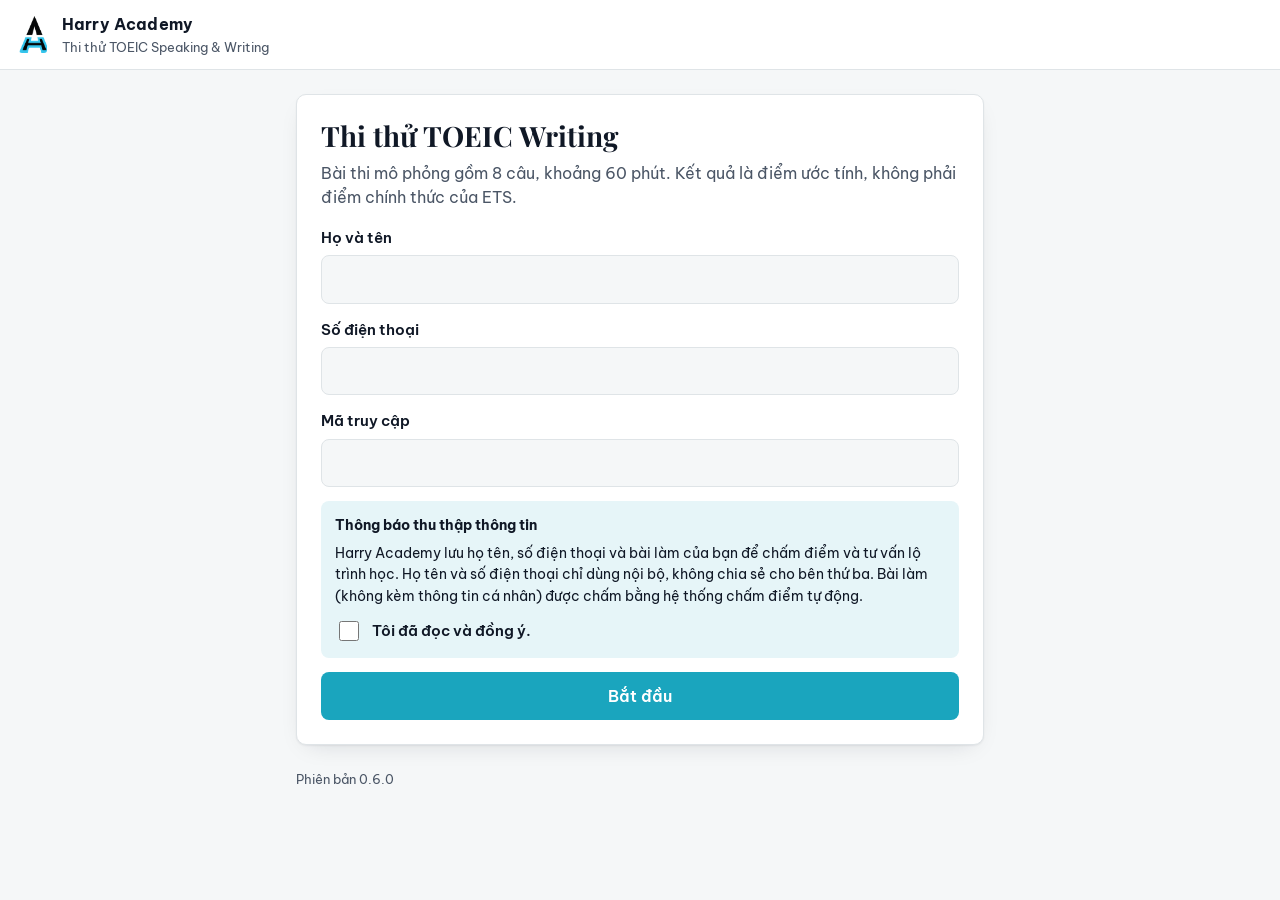
<file: docs/index.html>
<!doctype html>
<html lang="vi">
<head>
  <meta charset="utf-8">
  <meta name="viewport" content="width=device-width, initial-scale=1">
  <title>Harry Academy — Thi thử TOEIC Speaking &amp; Writing</title>
  <meta name="robots" content="noindex">
  <link rel="icon" href="img/logo.png">
  <link rel="preconnect" href="https://fonts.googleapis.com">
  <link rel="preconnect" href="https://fonts.gstatic.com" crossorigin>
  <link href="https://fonts.googleapis.com/css2?family=Playfair+Display:wght@700&family=Be+Vietnam+Pro:wght@400;500;600;700&display=swap" rel="stylesheet">
  <link rel="stylesheet" href="css/app.css?v=0.6.0">
</head>
<body>
  <header class="topbar">
    <img class="brand-mark" src="img/logo.png" alt="Harry Academy">
    <div>
      <div class="brand-name">Harry Academy</div>
      <div class="brand-sub">Thi thử TOEIC Speaking &amp; Writing</div>
    </div>
  </header>

  <main id="app">
    <noscript><section class="card">Vui lòng bật JavaScript để làm bài.</section></noscript>
  </main>
  <footer class="footer muted" id="version"></footer>

  <script src="js/config.js?v=0.6.0"></script>
  <script src="js/api.js?v=0.6.0"></script>
  <script src="js/audiostore.js?v=0.6.0"></script>
  <script src="js/queue.js?v=0.6.0"></script>
  <script src="js/recorder.js?v=0.6.0"></script>
  <script src="js/app.js?v=0.6.0"></script>
</body>
</html>
</file>
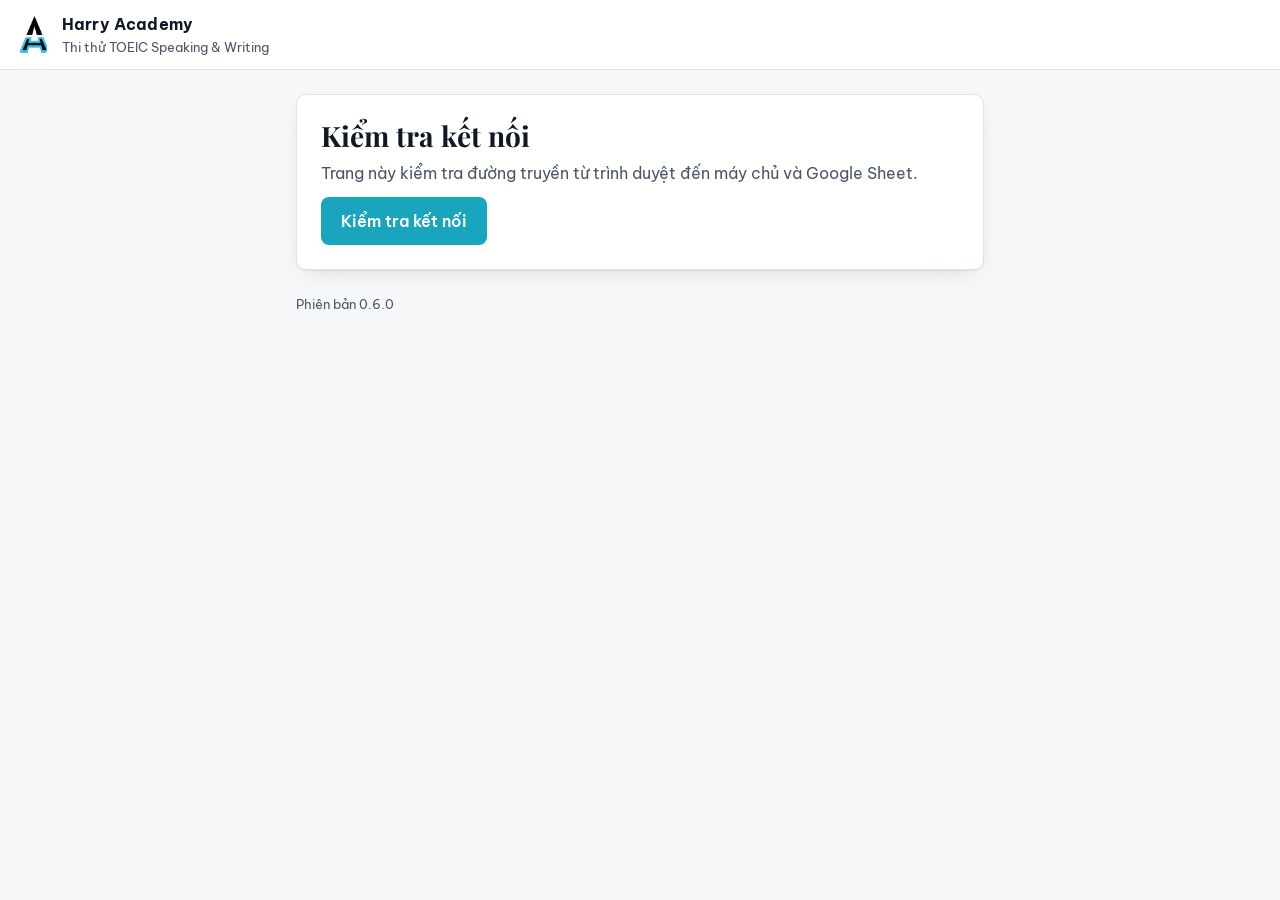
<file: docs/check.html>
<!doctype html>
<html lang="vi">
<head>
  <meta charset="utf-8">
  <meta name="viewport" content="width=device-width, initial-scale=1">
  <title>Harry Academy — Thi thử TOEIC Speaking &amp; Writing</title>
  <meta name="robots" content="noindex">
  <link rel="icon" href="img/logo.png">
  <link rel="preconnect" href="https://fonts.googleapis.com">
  <link rel="preconnect" href="https://fonts.gstatic.com" crossorigin>
  <link href="https://fonts.googleapis.com/css2?family=Playfair+Display:wght@700&family=Be+Vietnam+Pro:wght@400;500;600;700&display=swap" rel="stylesheet">
  <link rel="stylesheet" href="css/app.css?v=0.3.0">
</head>
<body>
  <header class="topbar">
    <img class="brand-mark" src="img/logo.png" alt="Harry Academy">
    <div>
      <div class="brand-name">Harry Academy</div>
      <div class="brand-sub">Thi thử TOEIC Speaking &amp; Writing</div>
    </div>
  </header>

  <main>
    <!-- Diagnostics page: checks the browser → Apps Script → Sheet round trip. -->
    <section class="card">
      <h1>Kiểm tra kết nối</h1>
      <p class="muted">Trang này kiểm tra đường truyền từ trình duyệt đến máy chủ và Google Sheet.</p>
      <button id="ping" class="btn" type="button">Kiểm tra kết nối</button>
      <div id="status" class="status" role="status" aria-live="polite" hidden></div>
    </section>
  </main>
  <footer class="footer muted" id="version"></footer>

  <script src="js/config.js?v=0.3.0"></script>
  <script src="js/api.js?v=0.3.0"></script>
  <script>
    (function () {
      var btn = document.getElementById('ping');
      var out = document.getElementById('status');
      document.getElementById('version').textContent = 'Phiên bản ' + HA_CONFIG.VERSION;
      function show(text, ok) {
        out.hidden = false;
        out.textContent = text;
        out.className = 'status ' + (ok ? 'is-ok' : 'is-error');
      }
      btn.addEventListener('click', async function () {
        btn.disabled = true;
        show('Đang kết nối...', true);
        var t0 = performance.now();
        try {
          var d = await HA_API.call('ping', { note: navigator.userAgent });
          if (!d || !d.sheet) throw new Error('Phản hồi thiếu dữ liệu.');
          var ms = Math.round(performance.now() - t0);
          show('Kết nối thành công (' + ms + ' ms, thử lại ' + HA_API.stats.lastRetries + ' lần).\n' +
            'Bảng tính: ' + d.sheet + '\n' +
            'Mô hình AI: ' + d.model + '\n' +
            'Khóa Gemini: ' + (d.geminiKeySet ? 'đã cài đặt' : 'chưa cài đặt'), true);
        } catch (e) {
          show('Lỗi: ' + e.message + ' [' + (e.code || '') + ', thử lại ' + HA_API.stats.lastRetries + ' lần]', false);
        } finally {
          btn.disabled = false;
        }
      });
    })();
  </script>
</body>
</html>
</file>
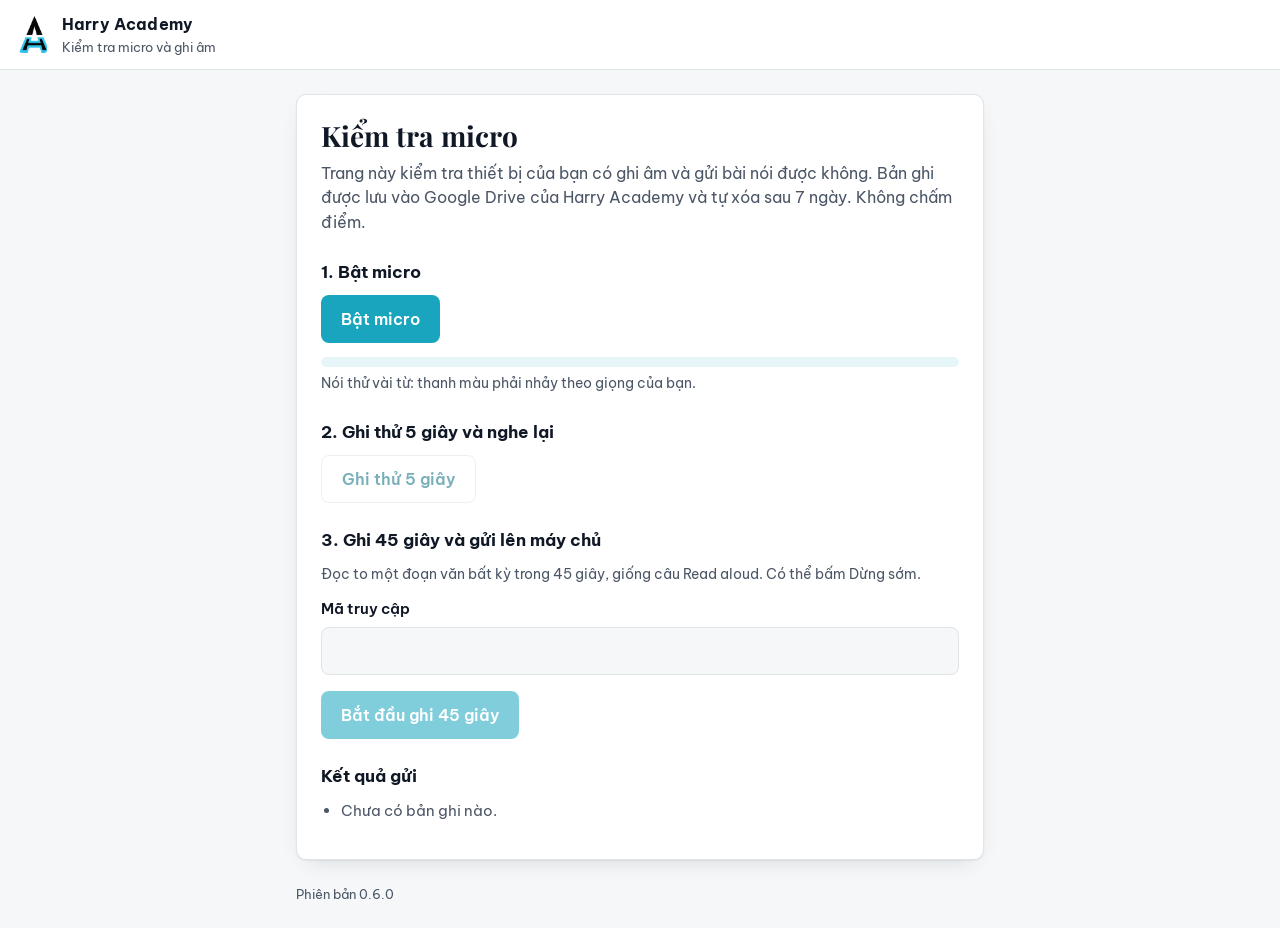
<file: docs/mic.html>
<!doctype html>
<html lang="vi">
<head>
  <meta charset="utf-8">
  <meta name="viewport" content="width=device-width, initial-scale=1">
  <title>Harry Academy — Kiểm tra micro</title>
  <meta name="robots" content="noindex">
  <link rel="icon" href="img/logo.png">
  <link rel="preconnect" href="https://fonts.googleapis.com">
  <link rel="preconnect" href="https://fonts.gstatic.com" crossorigin>
  <link href="https://fonts.googleapis.com/css2?family=Playfair+Display:wght@700&family=Be+Vietnam+Pro:wght@400;500;600;700&display=swap" rel="stylesheet">
  <link rel="stylesheet" href="css/app.css?v=0.6.0">
</head>
<body>
  <header class="topbar">
    <img class="brand-mark" src="img/logo.png" alt="Harry Academy">
    <div>
      <div class="brand-name">Harry Academy</div>
      <div class="brand-sub">Kiểm tra micro và ghi âm</div>
    </div>
  </header>

  <!-- Phase 2a device test: records, stores on the device, uploads to Drive. No grading. -->
  <main>
    <section class="card">
      <h1>Kiểm tra micro</h1>
      <p class="muted">Trang này kiểm tra thiết bị của bạn có ghi âm và gửi bài nói được không. Bản ghi được lưu vào Google Drive của Harry Academy và tự xóa sau 7 ngày. Không chấm điểm.</p>
      <div id="inapp" class="status is-error" hidden>Bạn đang mở trang trong ứng dụng (Zalo, Facebook…). Nếu micro không bật được, hãy mở link bằng Chrome hoặc Safari.</div>

      <h2 class="step-title">1. Bật micro</h2>
      <button id="enable" class="btn" type="button">Bật micro</button>
      <div class="meter" aria-hidden="true"><div id="level"></div></div>
      <p class="muted small" id="micinfo">Nói thử vài từ: thanh màu phải nhảy theo giọng của bạn.</p>

      <h2 class="step-title">2. Ghi thử 5 giây và nghe lại</h2>
      <button id="quick" class="btn btn-ghost" type="button" disabled>Ghi thử 5 giây</button>
      <audio id="playback" controls hidden></audio>

      <h2 class="step-title">3. Ghi 45 giây và gửi lên máy chủ</h2>
      <p class="muted small">Đọc to một đoạn văn bất kỳ trong 45 giây, giống câu Read aloud. Có thể bấm Dừng sớm.</p>
      <label class="field">Mã truy cập<input id="code" autocomplete="off" autocapitalize="characters" maxlength="40"></label>
      <div class="row row-start">
        <button id="long" class="btn" type="button" disabled>Bắt đầu ghi 45 giây</button>
        <button id="stopLong" class="btn btn-ghost" type="button" hidden>Dừng</button>
        <span id="countdown" class="timer"></span>
      </div>

      <h2 class="step-title">Kết quả gửi</h2>
      <ul id="uploads" class="uploads"><li class="muted">Chưa có bản ghi nào.</li></ul>
      <div id="msg" class="status is-error" role="alert" hidden></div>
    </section>
  </main>
  <footer class="footer muted" id="version"></footer>

  <script>window.HA_QUEUE_KEY = 'ha_mic_queue';</script>
  <script src="js/config.js?v=0.6.0"></script>
  <script src="js/api.js?v=0.6.0"></script>
  <script src="js/audiostore.js?v=0.6.0"></script>
  <script src="js/queue.js?v=0.6.0"></script>
  <script src="js/recorder.js?v=0.6.0"></script>
  <script>
    (function () {
      'use strict';
      const $ = (id) => document.getElementById(id);
      const apiUrl = HA_CONFIG.DEV_API_URL || HA_CONFIG.API_URL;
      $('version').textContent = 'Phiên bản ' + HA_CONFIG.VERSION + (HA_CONFIG.DEV_API_URL ? ' · máy chủ thử nghiệm' : '');
      if (/Zalo|FBAN|FBAV|Instagram|Line\//i.test(navigator.userAgent)) $('inapp').hidden = false;
      try { $('code').value = localStorage.getItem('ha_mic_code') || ''; } catch (e) { /* ignore */ }

      const showError = (m) => { $('msg').hidden = !m; $('msg').textContent = m || ''; };
      HA_REC.onLevel = (x) => { $('level').style.width = Math.round(x * 100) + '%'; };

      $('enable').addEventListener('click', async () => {
        showError('');
        try {
          await HA_REC.init();
          $('enable').textContent = 'Micro đã bật';
          $('enable').disabled = true;
          $('quick').disabled = false;
          $('long').disabled = false;
          $('micinfo').textContent = 'Micro đã bật (tần số gốc ' + HA_REC.inputRate + ' Hz). Nói thử vài từ: thanh màu phải nhảy theo giọng của bạn.';
        } catch (e) {
          showError(e.message);
        }
      });

      $('quick').addEventListener('click', () => {
        $('quick').disabled = true;
        HA_REC.start();
        let left = 5;
        $('quick').textContent = 'Đang ghi… ' + left;
        const t = setInterval(() => {
          left--;
          $('quick').textContent = 'Đang ghi… ' + left;
          if (left > 0) return;
          clearInterval(t);
          const r = HA_REC.stop();
          const a = $('playback');
          a.src = URL.createObjectURL(r.blob);
          a.hidden = false;
          $('quick').textContent = 'Ghi thử lại 5 giây';
          $('quick').disabled = false;
          if (r.peak < 0.02) showError('Bản ghi gần như im lặng. Kiểm tra lại micro hoặc nói to hơn.');
        }, 1000);
      });

      let longTimer = null;
      let deadline = 0;
      function finishLong() {
        clearInterval(longTimer);
        const r = HA_REC.stop();
        $('stopLong').hidden = true;
        $('long').disabled = false;
        $('countdown').textContent = '';
        const key = 'mic-' + Date.now();
        HA_AUDIO_STORE.put(key, r.blob).then(() => {
          HA_QUEUE.add(key, 'uploadTestAudio', {
            access_code: $('code').value.trim(),
            label: deviceLabel(),
            duration_ms: r.durationMs,
            ua: navigator.userAgent,
            size: r.blob.size,
            peak: Math.round(r.peak * 100) / 100
          }, null, { audioKey: key, url: apiUrl });
        }).catch((e) => showError('Không lưu được bản ghi trên thiết bị: ' + e.message));
      }

      $('long').addEventListener('click', () => {
        showError('');
        if (!$('code').value.trim()) { showError('Nhập mã truy cập trước khi gửi.'); return; }
        try { localStorage.setItem('ha_mic_code', $('code').value.trim()); } catch (e) { /* ignore */ }
        $('long').disabled = true;
        $('stopLong').hidden = false;
        HA_REC.start();
        deadline = Date.now() + 45000;
        const tick = () => {
          const s = Math.max(0, Math.ceil((deadline - Date.now()) / 1000));
          $('countdown').textContent = '0:' + String(s).padStart(2, '0');
          if (s <= 0) finishLong();
        };
        tick();
        longTimer = setInterval(tick, 250);
      });
      $('stopLong').addEventListener('click', finishLong);

      function deviceLabel() {
        const ua = navigator.userAgent;
        const os = /iPhone|iPad/.test(ua) ? 'iOS' : /Android/.test(ua) ? 'Android' : /Windows/.test(ua) ? 'Windows' : /Mac/.test(ua) ? 'Mac' : 'other';
        const app = /Zalo/.test(ua) ? 'Zalo' : /FBAN|FBAV/.test(ua) ? 'Facebook' : /CriOS|Chrome/.test(ua) ? 'Chrome' : /Safari/.test(ua) ? 'Safari' : 'browser';
        return os + '-' + app;
      }

      function esc(s) {
        return String(s == null ? '' : s).replace(/[&<>"']/g, (c) => ({ '&': '&amp;', '<': '&lt;', '>': '&gt;', '"': '&quot;', "'": '&#39;' }[c]));
      }

      function renderUploads() {
        const items = HA_QUEUE.items().slice().reverse();
        if (!items.length) return;
        $('uploads').innerHTML = items.map((it) => {
          const p = it.payload || {};
          const meta = (p.size ? (p.size / 1048576).toFixed(2) + ' MB · ' : '') + Math.round((p.duration_ms || 0) / 1000) + ' giây';
          let status;
          if (it.status === 'done') status = '<a href="' + esc(it.result && it.result.url) + '" target="_blank" rel="noopener">Đã lưu vào Drive</a>';
          else if (it.status === 'failed') status = '<span class="err">Lỗi: ' + esc(it.error && it.error.message) + '</span>';
          else status = 'Đang gửi…' + (it.attempts ? ' (thử lại lần ' + it.attempts + ')' : '');
          return '<li><strong>' + esc(p.label) + '</strong> · ' + meta + '<br>' + status + '</li>';
        }).join('');
        const failed = items.some((it) => it.status === 'failed');
        if (failed && !document.getElementById('retry')) {
          const b = document.createElement('button');
          b.id = 'retry'; b.type = 'button'; b.className = 'btn btn-ghost btn-sm'; b.textContent = 'Gửi lại bản bị lỗi';
          b.addEventListener('click', () => { b.remove(); HA_QUEUE.retryFailed(); });
          $('uploads').after(b);
        }
      }
      HA_QUEUE.onChange(renderUploads);
      renderUploads();
      HA_QUEUE.kick();
    })();
  </script>
</body>
</html>
</file>
<file: docs/css/app.css>
/* Harry Academy brand tokens (from the poster site) */
:root {
  --paper: #f5f7f8;
  --panel: #ffffff;
  --ink: #101826;
  --ink-soft: #4b5666;
  --line: #dfe4e7;
  --accent: #1aa5be;
  --accent-ink: #0b6e80;
  --accent-tint: #e6f5f8;
  --danger: #c14343;
  --ok: #2f8a4c;
  --radius: 10px;
  --shadow: 0 1px 2px rgba(16,24,38,.06), 0 8px 24px -12px rgba(16,24,38,.18);
  --font: 'Be Vietnam Pro', system-ui, -apple-system, 'Segoe UI', sans-serif;
  --font-display: 'Playfair Display', Georgia, serif;
  color-scheme: light;
}
@media (prefers-color-scheme: dark) {
  :root {
    --paper: #12171d;
    --panel: #1a2028;
    --ink: #eef1f4;
    --ink-soft: #a9b3bf;
    --line: #2a323c;
    --accent: #3fc3da;
    --accent-ink: #8fe3f0;
    --accent-tint: #182b30;
    --danger: #e07070;
    --ok: #62c283;
    --shadow: 0 1px 2px rgba(0,0,0,.3), 0 8px 24px -12px rgba(0,0,0,.5);
    color-scheme: dark;
  }
}

* { box-sizing: border-box; }
html { -webkit-text-size-adjust: 100%; }
body {
  margin: 0;
  background: var(--paper);
  color: var(--ink);
  font: 16px/1.55 var(--font);
}

.topbar {
  display: flex;
  align-items: center;
  gap: 12px;
  padding: 12px 16px;
  background: var(--panel);
  border-bottom: 1px solid var(--line);
}
.brand-mark {
  width: 34px;
  height: 43px;
  padding: 3px;
  border-radius: 6px;
  background: #fff; /* logo has black strokes; keep a light chip in dark mode */
}
.brand-name { font-weight: 700; letter-spacing: .01em; }
.brand-sub { font-size: 13px; color: var(--ink-soft); }

main {
  max-width: 720px;
  margin: 24px auto;
  padding: 0 16px;
}
.card {
  background: var(--panel);
  border: 1px solid var(--line);
  border-radius: var(--radius);
  box-shadow: var(--shadow);
  padding: 24px;
}
h1 {
  font-family: var(--font-display);
  font-size: 28px;
  line-height: 1.2;
  margin: 0 0 8px;
}
.muted { color: var(--ink-soft); }

.btn {
  appearance: none;
  border: 0;
  border-radius: 8px;
  background: var(--accent);
  color: #fff;
  font: 600 16px/1 var(--font);
  padding: 14px 20px;
  min-height: 48px;
  cursor: pointer;
}
.btn:hover { filter: brightness(1.05); }
.btn:focus-visible { outline: 3px solid var(--accent-ink); outline-offset: 2px; }
.btn[disabled] { opacity: .55; cursor: default; }
@media (prefers-color-scheme: dark) { .btn { color: #0b1a1f; } }

.status {
  margin-top: 16px;
  padding: 12px 14px;
  border-radius: 8px;
  background: var(--accent-tint);
  font-size: 15px;
  white-space: pre-wrap;
  word-break: break-word;
}
.status.is-ok { border-left: 4px solid var(--ok); }
.status.is-error { border-left: 4px solid var(--danger); }
.status[hidden] { display: none; }

.footer { max-width: 720px; margin: 0 auto 24px; padding: 0 16px; font-size: 13px; }

/* ---------- test flow ---------- */
p { margin: 0 0 12px; }
.small { font-size: 14px; }
.eyebrow { font-size: 13px; font-weight: 600; letter-spacing: .04em; text-transform: uppercase; color: var(--accent-ink); margin-bottom: 4px; }
.row { display: flex; gap: 12px; flex-wrap: wrap; justify-content: flex-end; margin-top: 16px; }
.btn-ghost { background: transparent; color: var(--accent-ink); border: 1px solid var(--line); }
@media (prefers-color-scheme: dark) { .btn-ghost { color: var(--accent-ink); } }
.btn-sm { min-height: 36px; padding: 8px 12px; font-size: 14px; }

.form { display: grid; gap: 14px; margin-top: 16px; }
.form label { display: grid; gap: 6px; font-weight: 600; font-size: 15px; }
.form input:not([type=checkbox]) {
  font: 16px/1.4 var(--font); color: var(--ink); background: var(--paper);
  border: 1px solid var(--line); border-radius: 8px; padding: 12px; width: 100%;
}
.form input:focus, .answer:focus { outline: 2px solid var(--accent); outline-offset: 0; border-color: var(--accent); }
.notice { background: var(--accent-tint); border-radius: 8px; padding: 14px; font-size: 14px; }
.notice p { margin: 6px 0 10px; }
.form .check { display: flex; gap: 10px; align-items: center; font-weight: 600; }
.check input { width: 20px; height: 20px; accent-color: var(--accent); }

.plan { border-collapse: collapse; width: 100%; margin: 4px 0 16px; }
.plan td { padding: 8px 0; border-bottom: 1px solid var(--line); }
.plan td:last-child { text-align: right; color: var(--ink-soft); }
.rules { padding-left: 20px; margin: 0 0 20px; }
.rules li { margin-bottom: 6px; }
.directions { font-size: 16px; }
.prompt { font-size: 17px; font-weight: 500; padding: 14px; border-left: 4px solid var(--accent); background: var(--accent-tint); border-radius: 0 8px 8px 0; }

.testbar {
  position: sticky; top: 0; z-index: 5;
  display: flex; justify-content: space-between; align-items: center;
  background: var(--panel); border: 1px solid var(--line); border-radius: var(--radius);
  padding: 10px 16px; margin-bottom: 12px; font-weight: 600; font-size: 15px;
}
.timer { font-variant-numeric: tabular-nums; font-size: 20px; color: var(--accent-ink); }
.timer.is-low { color: var(--danger); }

.qnav { display: flex; gap: 8px; margin-bottom: 16px; }
.qnav button {
  width: 44px; height: 44px; border-radius: 50%; border: 1px solid var(--line);
  background: var(--panel); color: var(--ink); font: 600 16px var(--font); cursor: pointer;
}
.qnav button.is-done { background: var(--accent-tint); border-color: var(--accent); }
.qnav button.is-current { background: var(--accent); border-color: var(--accent); color: #fff; }

.picture { margin: 0 0 12px; }
.picture img { display: block; width: 100%; max-height: 360px; object-fit: contain; border-radius: 8px; background: #fff; border: 1px solid var(--line); }
.words { text-align: center; font-size: 20px; font-weight: 700; margin-bottom: 12px; }
.words i { font-style: normal; color: var(--ink-soft); margin: 0 12px; font-weight: 400; }

.email { border: 1px solid var(--line); border-radius: 8px; padding: 14px; margin-bottom: 12px; background: var(--paper); font-size: 15px; }
.email dl { display: grid; grid-template-columns: auto 1fr; gap: 2px 10px; margin: 0 0 10px; padding-bottom: 10px; border-bottom: 1px solid var(--line); }
.email dt { font-weight: 600; color: var(--ink-soft); }
.email dd { margin: 0; }
.email-body { white-space: pre-wrap; }

.answer {
  display: block; width: 100%; min-height: 260px; resize: vertical;
  font: 16px/1.6 var(--font); color: var(--ink); background: var(--paper);
  border: 1px solid var(--line); border-radius: 8px; padding: 12px;
}
.answer.short { min-height: 110px; }
.answer-meta { text-align: right; font-size: 13px; color: var(--ink-soft); margin-top: 4px; }

.modal { position: fixed; inset: 0; z-index: 20; background: rgba(16,24,38,.45); display: grid; place-items: center; padding: 16px; }
.modal-card { background: var(--panel); border-radius: var(--radius); box-shadow: var(--shadow); padding: 20px; max-width: 420px; width: 100%; }

.progress { height: 8px; background: var(--accent-tint); border-radius: 4px; overflow: hidden; margin: 16px 0 8px; }
.progress div { height: 100%; background: var(--accent); transition: width .4s; }

.plan.summary td:last-child { color: var(--accent-ink); font-weight: 700; }
.estimate { text-align: center; background: var(--accent-tint); border-radius: var(--radius); padding: 18px 16px; margin: 8px 0 16px; }
.estimate-label { font-size: 14px; font-weight: 600; color: var(--ink-soft); }
.estimate-range { font-family: var(--font-display); font-size: 44px; line-height: 1.15; color: var(--accent-ink); }
.estimate-range span { font-family: var(--font); font-size: 18px; color: var(--ink-soft); margin-left: 6px; }
.estimate-level { font-weight: 700; margin-top: 2px; }
.result { border-top: 1px solid var(--line); padding: 16px 0; }
.result header { display: flex; justify-content: space-between; align-items: baseline; gap: 12px; }
.result h3 { margin: 0 0 8px; font-size: 17px; }
.score { font-weight: 700; color: var(--accent-ink); white-space: nowrap; }
.result details { font-size: 15px; }
.result summary { cursor: pointer; font-weight: 600; color: var(--accent-ink); }
.errs { padding-left: 20px; }
.errs li { margin: 8px 0; }
.errs s { color: var(--danger); }
.flag { font-size: 14px; color: var(--ink-soft); font-style: italic; }

@media (max-width: 480px) {
  main { margin: 16px auto; }
  .card { padding: 18px; }
  h1 { font-size: 24px; }
  .btn { width: 100%; }
  .row .btn { flex: 1; width: auto; }
  .qnav { justify-content: space-between; }
}

/* ---------- microphone ---------- */
.step-title { font-size: 17px; margin: 24px 0 10px; }
.meter { height: 10px; background: var(--accent-tint); border-radius: 5px; overflow: hidden; margin: 14px 0 6px; }
.meter div { height: 100%; width: 0; background: var(--ok); transition: width .08s linear; }
.field { display: grid; gap: 6px; font-weight: 600; font-size: 15px; margin-bottom: 4px; }
.field input { font: 16px/1.4 var(--font); color: var(--ink); background: var(--paper); border: 1px solid var(--line); border-radius: 8px; padding: 12px; width: 100%; }
.row-start { justify-content: flex-start; align-items: center; }
audio { width: 100%; margin-top: 12px; }
.uploads { padding-left: 20px; margin: 0 0 12px; }
.uploads li { margin: 8px 0; font-size: 15px; }
.uploads .err { color: var(--danger); }

/* ---------- speaking ---------- */
.choice { border: 1px solid var(--line); border-radius: 8px; padding: 12px 14px; margin: 0; display: grid; gap: 10px; }
.choice legend { font-weight: 600; font-size: 15px; padding: 0 4px; }
.phase { font-weight: 700; font-size: 17px; color: var(--accent-ink); margin-bottom: 10px; }
.phase.is-rec { color: var(--danger); }
.phase.is-rec::before { content: ''; display: inline-block; width: 10px; height: 10px; border-radius: 50%; background: var(--danger); margin-right: 8px; vertical-align: 1px; animation: blink 1s infinite; }
@keyframes blink { 50% { opacity: .3; } }
.read-text { font-size: 18px; line-height: 1.7; background: var(--paper); border: 1px solid var(--line); border-radius: 8px; padding: 16px; }
.context { font-style: italic; color: var(--ink-soft); }
.info { border: 1px solid var(--line); border-radius: 8px; padding: 14px; background: var(--paper); }
.info h3 { margin: 0 0 2px; font-size: 18px; }
.info table { border-collapse: collapse; width: 100%; margin: 10px 0; font-size: 15px; }
.info td { padding: 6px 4px; border-top: 1px solid var(--line); vertical-align: top; }
.info td:first-child { white-space: nowrap; font-weight: 600; padding-right: 12px; }
.section-title { font-family: var(--font-display); font-size: 24px; margin: 28px 0 8px; padding-top: 16px; border-top: 2px solid var(--accent); }
.transcript { font-style: italic; color: var(--ink-soft); }
</file>
